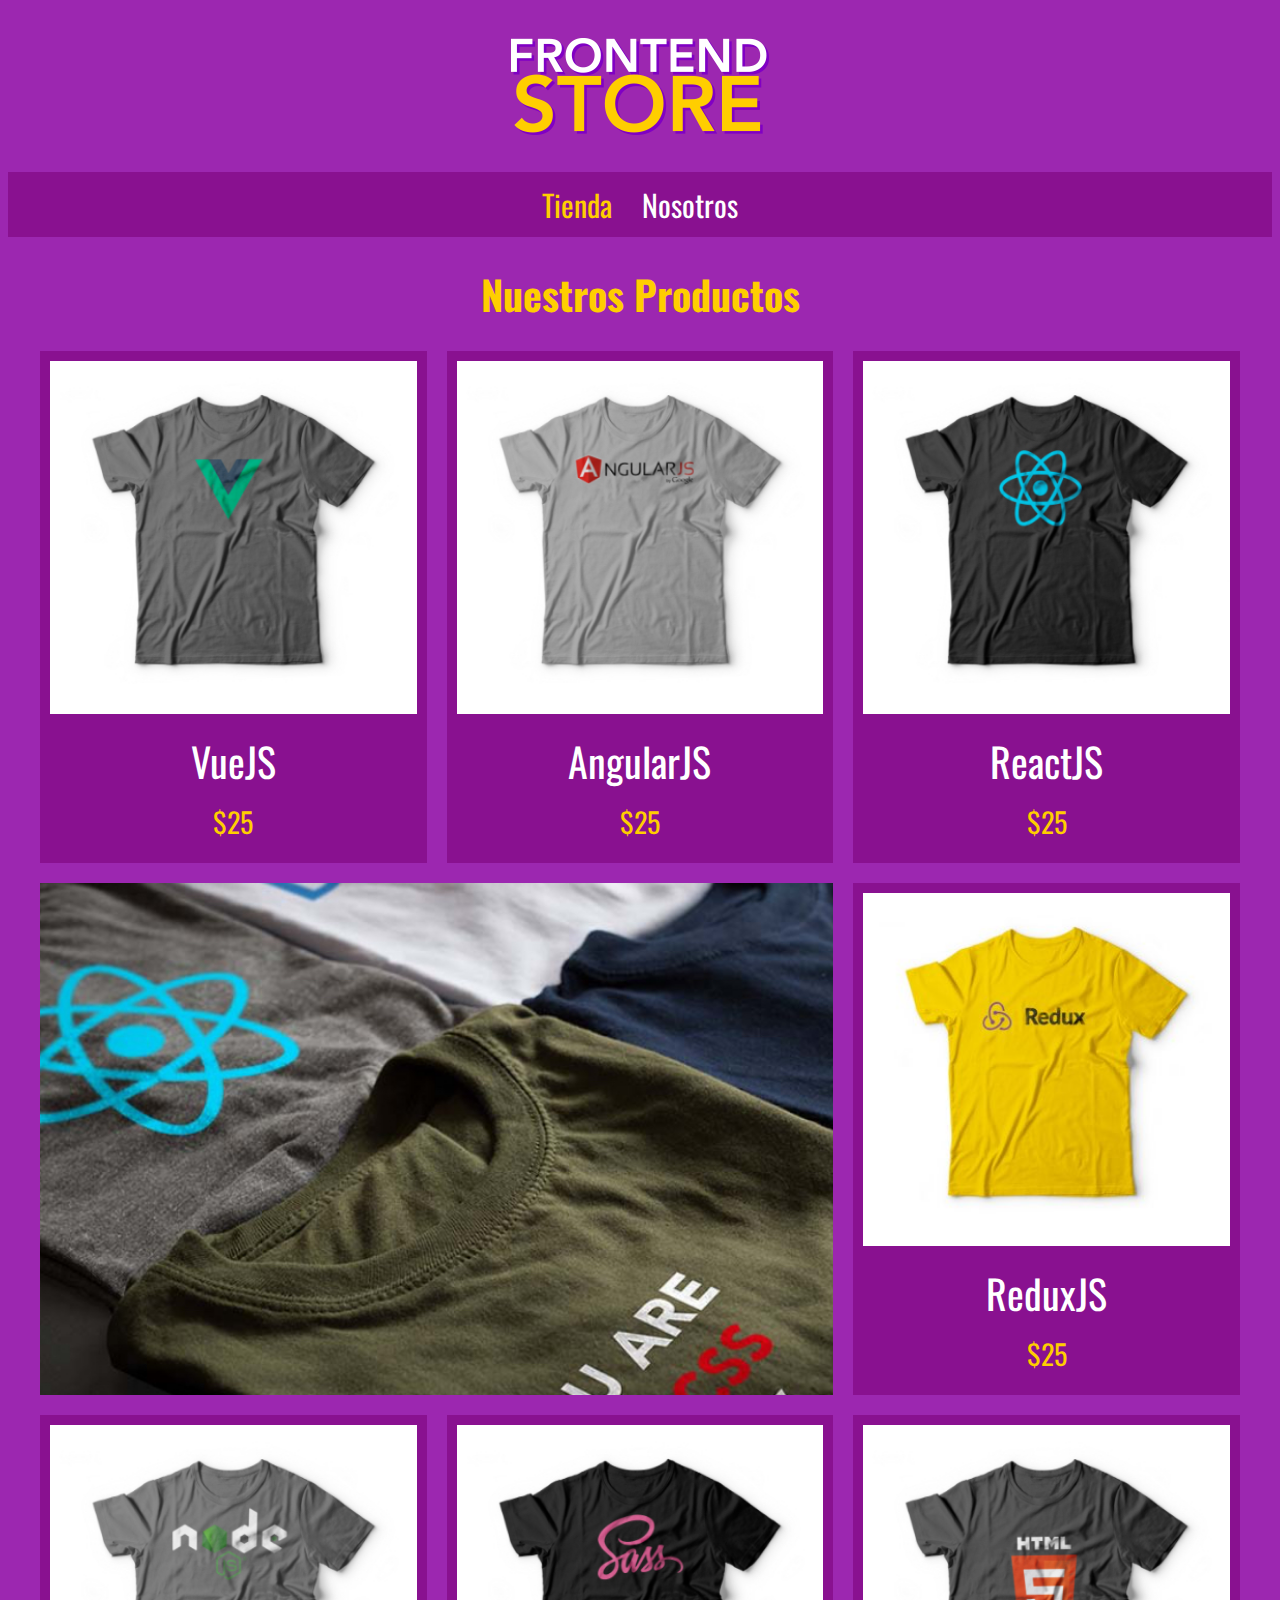
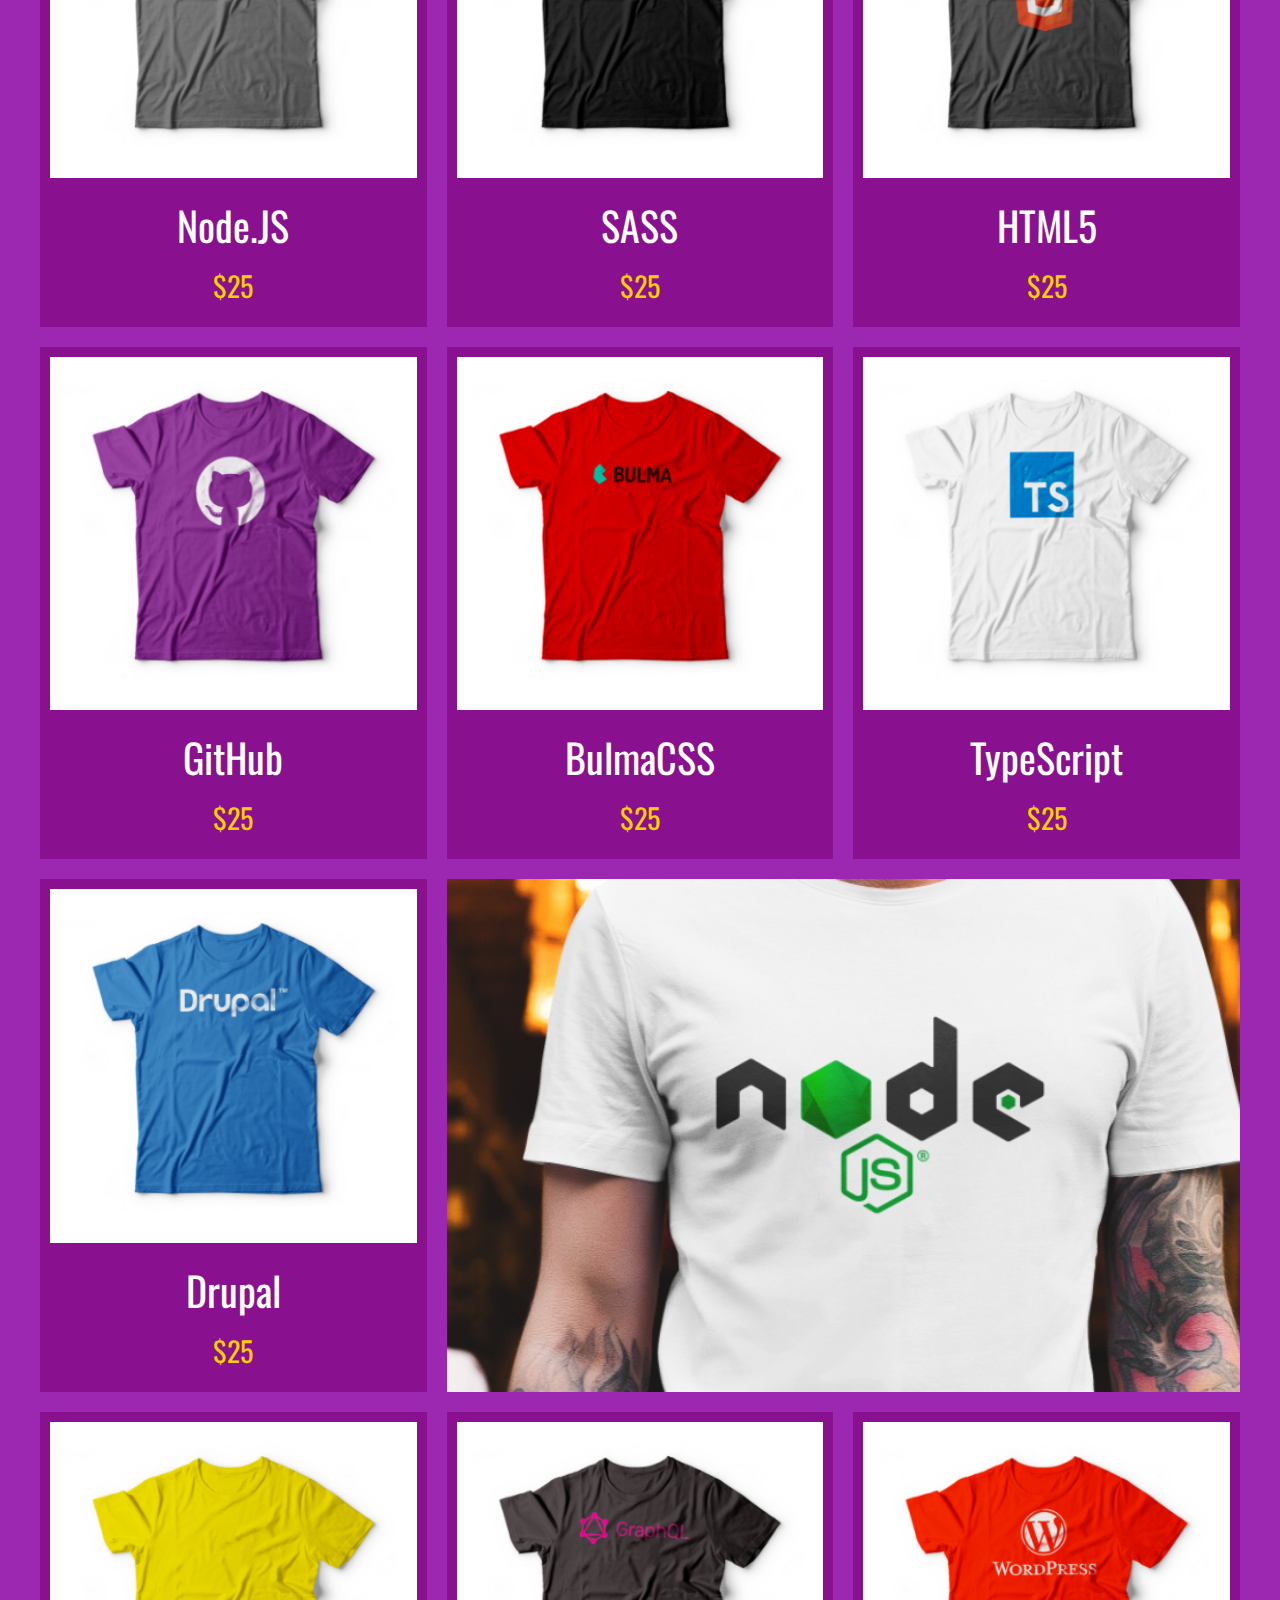
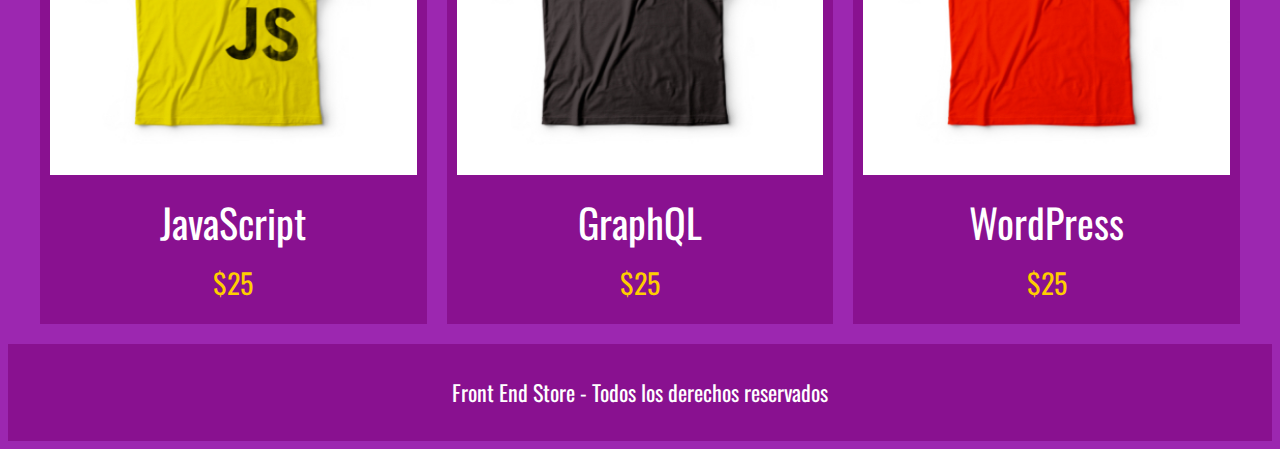
<file: index.html>
<!DOCTYPE html>
<html lang="en">
<head>
    <meta charset="UTF-8">
    <meta name="viewport" content="width=device-width, initial-scale=1.0">
    <title>TIenda de Ropa</title>
    <link href="https://fonts.googleapis.com/css2?family=Oswald:wght@200..700&display=swap" rel="stylesheet">
    <link rel="stylesheet" href="/style/style.css"> 
    
</head>
<body>
    <header class="header">
        <a href="index.html">
            <img class="header__logo" src="img/logo.png" alt="LogoTipo">
        </a>
    </header>

    <nav class="navegacion">
        <a class="navegacion__enlace navegacion__enlace--activo" href="index.html">Tienda</a>
        <a class="navegacion__enlace" href="nosotros.html">Nosotros</a>
    </nav>

    <main class="contenedor">
        <h1> Nuestros Productos</h1>

        <div class="grid">
            <div class="producto">
                <a href="producto.html">
                    <img class="producto__imagen" src="/img/1.jpg" alt="Imagen Camisa"> 
                    <div class="producto__informacion">
                        <p class="producto__nombre">VueJS</p>
                        <p class="producto__precio">$25</p>
                    </div>
                </a>
            </div>
            <div class="producto">
                <a href="producto.html">
                    <img class="producto__imagen" src="/img/2.jpg" alt="Imagen Camisa"> 
                    <div class="producto__informacion">
                        <p class="producto__nombre">AngularJS</p>
                        <p class="producto__precio">$25</p>
                    </div>
                </a>
            </div>
            <div class="producto">
                <a href="producto.html">
                    <img class="producto__imagen" src="/img/3.jpg" alt="Imagen Camisa"> 
                    <div class="producto__informacion">
                        <p class="producto__nombre">ReactJS</p>
                        <p class="producto__precio">$25</p>
                    </div>
                </a>
            </div>
            <div class="producto">
                <a href="producto.html">
                    <img class="producto__imagen" src="/img/4.jpg" alt="Imagen Camisa"> 
                    <div class="producto__informacion">
                        <p class="producto__nombre">ReduxJS</p>
                        <p class="producto__precio">$25</p>
                    </div>
                </a>
            </div>
            <div class="producto">
                <a href="producto.html">
                    <img class="producto__imagen" src="/img/5.jpg" alt="Imagen Camisa"> 
                    <div class="producto__informacion">
                        <p class="producto__nombre">Node.JS</p>
                        <p class="producto__precio">$25</p>
                    </div>
                </a>
            </div>
            <div class="producto">
                <a href="producto.html">
                    <img class="producto__imagen" src="/img/6.jpg" alt="Imagen Camisa"> 
                    <div class="producto__informacion">
                        <p class="producto__nombre">SASS</p>
                        <p class="producto__precio">$25</p>
                    </div>
                </a>
            </div>
            <div class="producto">
                <a href="producto.html">
                    <img class="producto__imagen" src="/img/7.jpg" alt="Imagen Camisa"> 
                    <div class="producto__informacion">
                        <p class="producto__nombre">HTML5</p>
                        <p class="producto__precio">$25</p>
                    </div>
                </a>
            </div>
            <div class="producto">
                <a href="producto.html">
                    <img class="producto__imagen" src="/img/8.jpg" alt="Imagen Camisa"> 
                    <div class="producto__informacion">
                        <p class="producto__nombre">GitHub</p>
                        <p class="producto__precio">$25</p>
                    </div>
                </a>
            </div>
            <div class="producto">
                <a href="producto.html">
                    <img class="producto__imagen" src="/img/9.jpg" alt="Imagen Camisa"> 
                    <div class="producto__informacion">
                        <p class="producto__nombre">BulmaCSS</p>
                        <p class="producto__precio">$25</p>
                    </div>
                </a>
            </div>
            <div class="producto">
                <a href="producto.html">
                    <img class="producto__imagen" src="/img/10.jpg" alt="Imagen Camisa"> 
                    <div class="producto__informacion">
                        <p class="producto__nombre">TypeScript</p>
                        <p class="producto__precio">$25</p>
                    </div>
                </a>
            </div>
            <div class="producto">
                <a href="producto.html">
                    <img class="producto__imagen" src="/img/11.jpg" alt="Imagen Camisa"> 
                    <div class="producto__informacion">
                        <p class="producto__nombre">Drupal</p>
                        <p class="producto__precio">$25</p>
                    </div>
                </a>
            </div>
            <div class="producto">
                <a href="producto.html">
                    <img class="producto__imagen" src="/img/12.jpg" alt="Imagen Camisa"> 
                    <div class="producto__informacion">
                        <p class="producto__nombre">JavaScript</p>
                        <p class="producto__precio">$25</p>
                    </div>
                </a>
            </div>
            <div class="producto">
                <a href="producto.html">
                    <img class="producto__imagen" src="/img/13.jpg" alt="Imagen Camisa"> 
                    <div class="producto__informacion">
                        <p class="producto__nombre">GraphQL</p>
                        <p class="producto__precio">$25</p>
                    </div>
                </a>
            </div>
            <div class="producto">
                <a href="producto.html">
                    <img class="producto__imagen" src="/img/14.jpg" alt="Imagen Camisa"> 
                    <div class="producto__informacion">
                        <p class="producto__nombre">WordPress</p>
                        <p class="producto__precio">$25</p>
                    </div>
                </a>
            </div>

            <div class="grafico grafico--camisas"></div>
            <div class="grafico grafico--node"></div>
            
        </div>

        
    </main>

    <footer class="footer">
        <p class="footer__texto">Front End Store - Todos los derechos reservados</p>
    </footer>
</body>
</html>
</file>
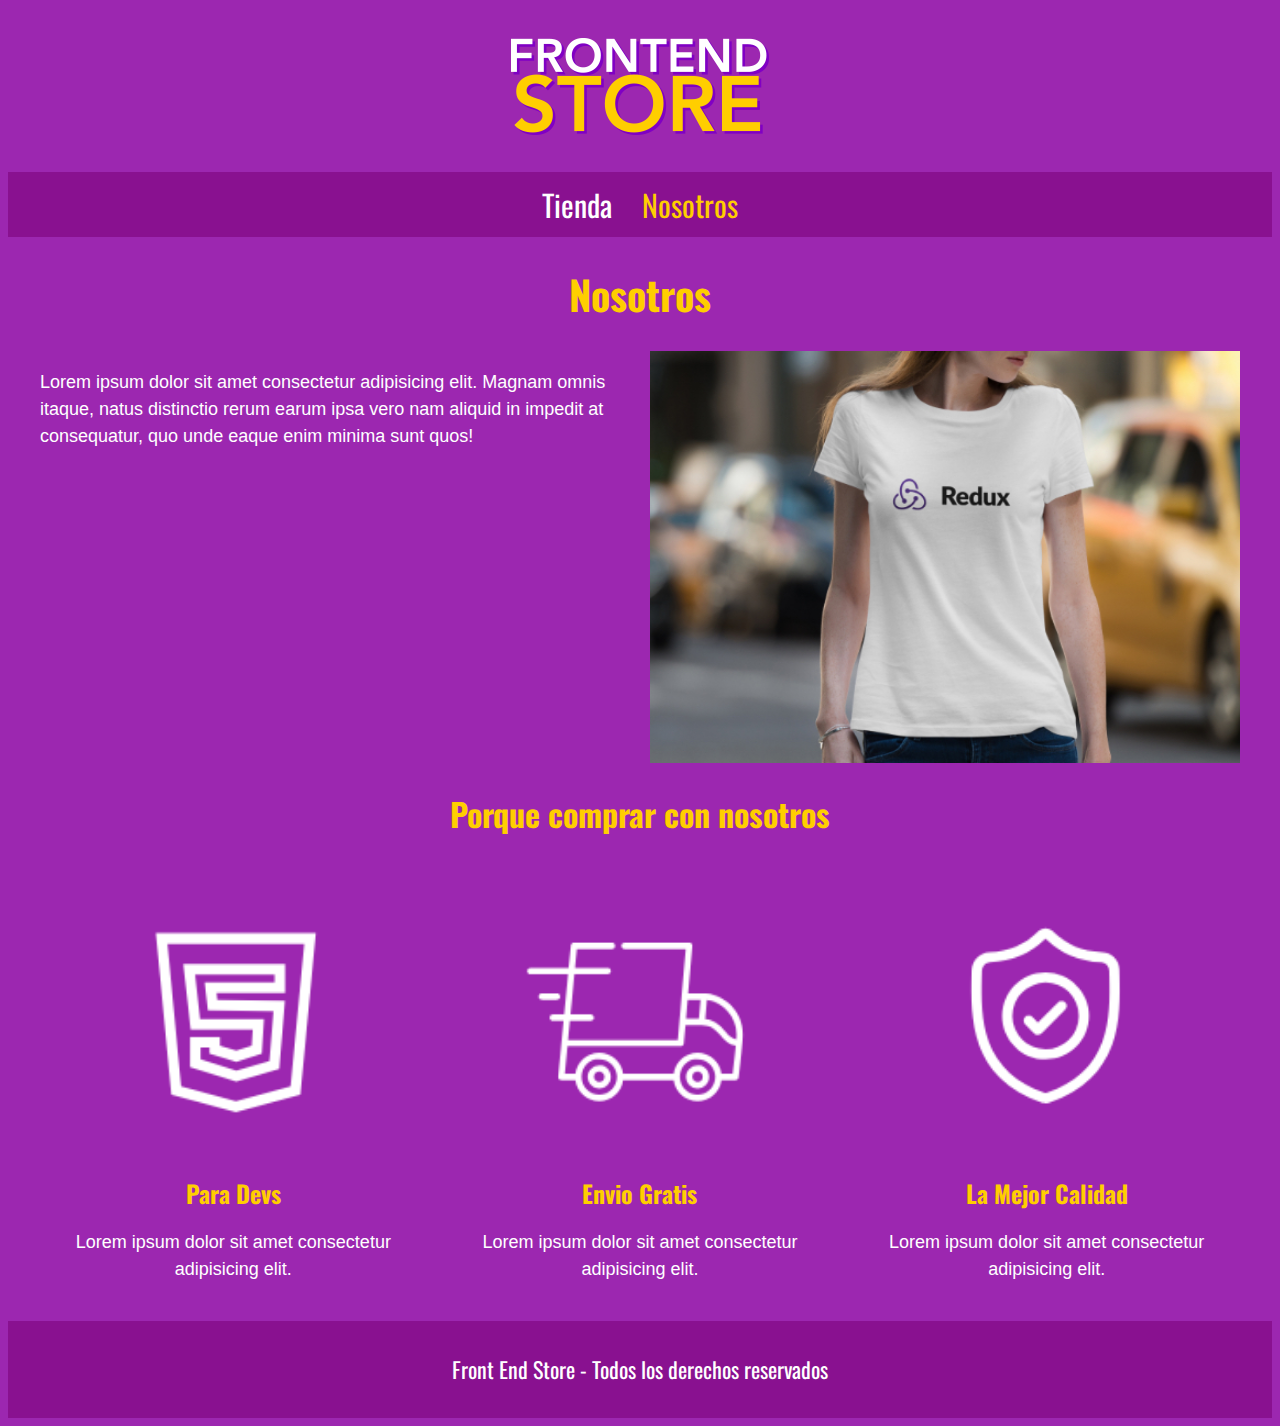
<file: nosotros.html>
<!DOCTYPE html>
<html lang="en">
<head>
    <meta charset="UTF-8">
    <meta name="viewport" content="width=device-width, initial-scale=1.0">
    <title>TIenda de Ropa</title>
    <link href="https://fonts.googleapis.com/css2?family=Oswald:wght@200..700&display=swap" rel="stylesheet">
    <link rel="stylesheet" href="/style/style.css"> 
    
</head>
<body>
    <header class="header">
        <a href="index.html">
            <img class="header__logo" src="img/logo.png" alt="LogoTipo">
        </a>
    </header>

    <nav class="navegacion">
        <a class="navegacion__enlace" href="index.html">Tienda</a>
        <a class="navegacion__enlace navegacion__enlace--activo" href="nosotros.html">Nosotros</a>
    </nav>

    <main class="contenedor">
        <h1> Nosotros </h1>

        <div class="nosotros" >
            <div class="nosotros__contenido">
                <p>Lorem ipsum dolor sit amet consectetur adipisicing elit. Magnam omnis itaque, natus distinctio rerum earum ipsa vero nam aliquid in impedit at consequatur, quo unde eaque enim minima sunt quos!</p>
            </div>
            <img class="nosotros__imagen" src="img/nosotros.jpg">
        </div>
    </main>

    <section class="contenedor comprar">
        <h2 class="comprar__titulo">Porque comprar con nosotros</h2>

        <div class="bloques">
            <div class="bloque">
                <img class="bloque__imagen" src="img/icono_2.png">
                <h3 class="bloque__titulo"> Para Devs</h3>
                <p>Lorem ipsum dolor sit amet consectetur adipisicing elit.</p>
            </div>
            <div class="bloque">
                <img class="bloque__imagen" src="img/icono_3.png">
                <h3 class="bloque__titulo"> Envio Gratis</h3>
                <p>Lorem ipsum dolor sit amet consectetur adipisicing elit.</p>
            </div>
            <div class="bloque">
                <img class="bloque__imagen" src="img/icono_4.png" >
                <h3 class="bloque__titulo"> La Mejor Calidad</h3>
                <p>Lorem ipsum dolor sit amet consectetur adipisicing elit.</p>
            </div>
            
        </div>
    </section>

    <footer class="footer">
        <p class="footer__texto">Front End Store - Todos los derechos reservados</p>
    </footer>
</body>
</html>
</file>
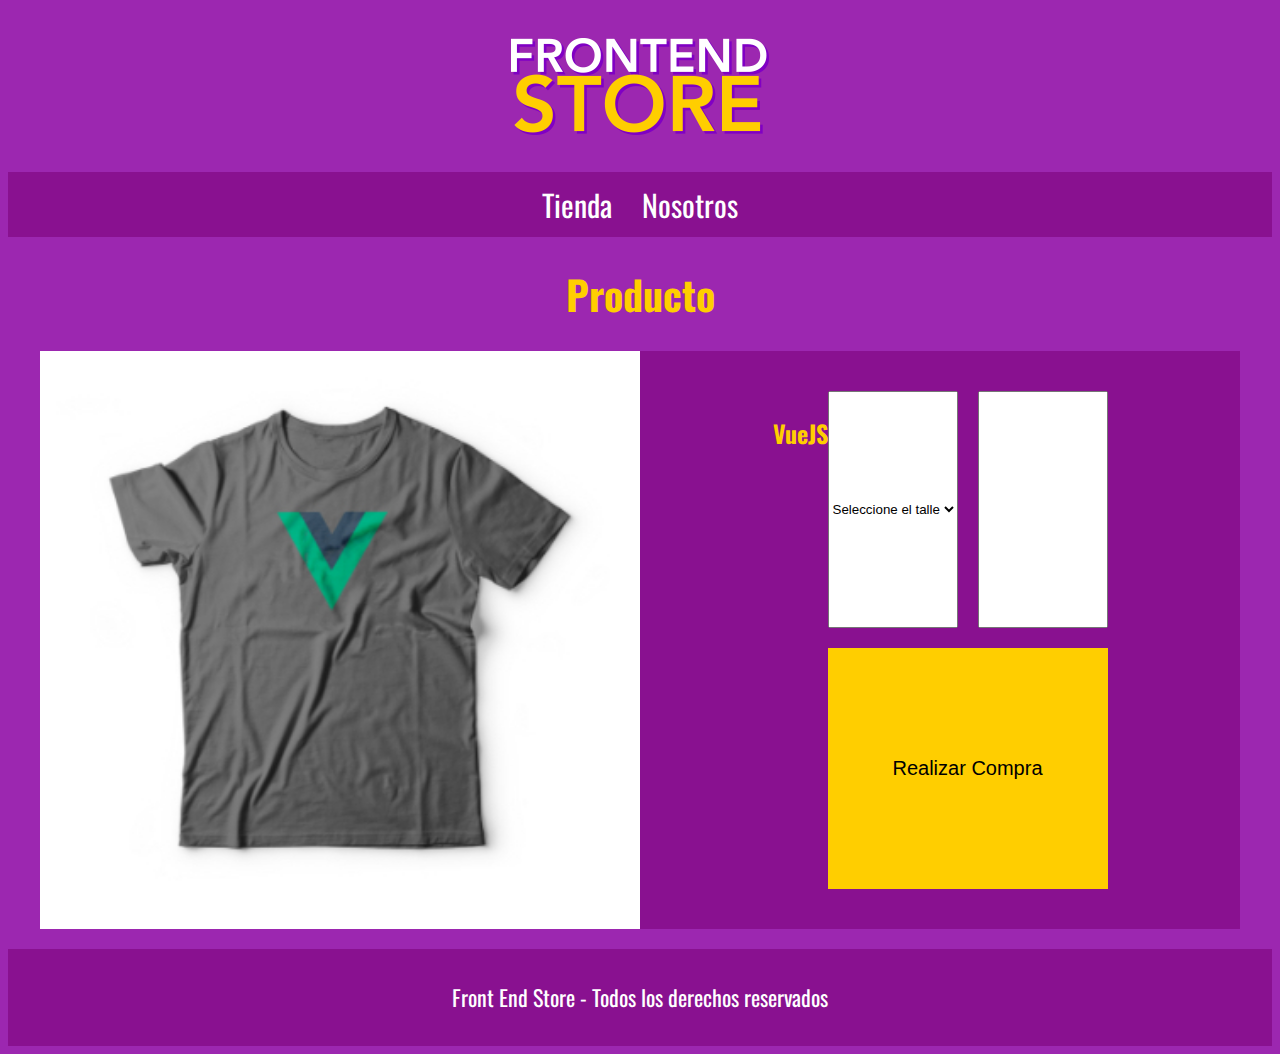
<file: producto.html>
<!DOCTYPE html>
<html lang="en">
<head>
    <meta charset="UTF-8">
    <meta name="viewport" content="width=device-width, initial-scale=1.0">
    <title>TIenda de Ropa</title>
    <link href="https://fonts.googleapis.com/css2?family=Oswald:wght@200..700&display=swap" rel="stylesheet">
    <link rel="stylesheet" href="/style/style.css"> 
    
</head>
<body>
    <header class="header">
        <a href="index.html">
            <img class="header__logo" src="img/logo.png" alt="LogoTipo">
        </a>
    </header>

    <nav class="navegacion">
        <a class="navegacion__enlace" href="index.html">Tienda</a>
        <a class="navegacion__enlace" href="nosotros.html">Nosotros</a>
    </nav>

    <main class="contenedor">
        <h1> Producto </h1>
        <div class="detalle">
            <img class="detalle__imagen" src="img/1.jpg" >
            <div class="detalle__info">
                <h3 class="detalle__titulo">VueJS</h3>
                <form class="detalle__formulario">
                    <select>
                        <option disabled selected>Seleccione el talle</option>
                        <option>S</option>
                        <option>M</option>
                        <option>L</option>
                    </select>
                    <input type="number" min="1" max="10" >
                    <input class="formulario__boton" type="submit" value="Realizar Compra">
                </form>
            </div>
        </div>
    </main>

    
    <footer class="footer">
        <p class="footer__texto">Front End Store - Todos los derechos reservados</p>
    </footer>
</body>
</html>
</file>
<file: style/style.css>
:root{
    --primario: #9c27b0;
    --primarioOscuro: #891190;
    --secundario: #ffce00;
    --secundarioOscuro: rgb(233,287,2);
    --blanco: #fff;
    --negro: #000;

    --fuentePrincipal: "Oswald", sans-serif;
    
}

/* .oswald-font {
    font-family: "Oswald", sans-serif;
    font-optical-sizing: auto;
    font-weight: 200;
    font-style: normal;
  } */

  html {
    box-sizing: border-box;
    font-size: 62.5%;
  }

  *,*::before, *::after {
    box-sizing: inherit;
  }


  /* Aqui va codigo global */

  body{
    background-color: var(--primario);
    font-size: 1.6rem;
    line-height: 1.5;
  }
  p{
    font-size: 1.8rem;
    font-family: Arial, Helvetica, sans-serif;
    color: var(--blanco);
  }
a{
    text-decoration: none;
}
img {
    max-width: 100%;
}
.contenedor{
    max-width: 120rem;
    margin: 0 auto;
}
h1, h2, h3 {
    text-align: center;
    color: var(--secundario);
    font-family: var(--fuentePrincipal);
}
h1 {font-size: 4rem;}
h2 {font-size: 3.2rem;}
h3 {font-size: 2.4rem;}

.header {
    display: flex;
    justify-content: center;
}

.header__logo {
    margin: 3rem 0;
}

/* Navegacion */

.navegacion {
    background-color: var(--primarioOscuro);
    padding: 1rem 0;
    display: flex;
    justify-content: center;
    gap: 3rem;
}

.navegacion__enlace {
    font-family: var(--fuentePrincipal);
    color: var(--blanco);
    font-size: 3rem;
}

.navegacion__enlace--activo,
.navegacion__enlace:hover {
    color: var(--secundario);
}

/* Footer */
.footer {
    background-color: var(--primarioOscuro);
    padding: 1rem 0;
    margin-top: 2rem;
}

.footer__texto {
    font-family: var(--fuentePrincipal);
    text-align: center;
    font-size: 2.2rem;
}

/* Grid */
.grid {
    display: grid;
    grid-template-columns: repeat(2, 1fr);
    gap: 2rem;
}
@media (min-width: 768px) {
    .grid {
        grid-template-columns: repeat(3, 1fr);
    }
}

/* Productos */

.producto {
    background-color: var(--primarioOscuro);
    padding: 1rem;
}
.producto__imagen {
    width: 100%;
}

.producto__nombre {
    font-size: 4rem;
}
.producto__precio {
    font-size: 2.8rem;
    color: var(--secundario);
}
.producto__nombre,
.producto__precio {
    font-family: var(--fuentePrincipal);
    margin: 1rem 0;
    text-align: center;
}

/* Graficos */

.grafico{
    min-height: 30rem;
    background-repeat: no-repeat;
    background-size: cover;
    grid-column: 1 / 3;
}

.grafico--camisas{
    grid-row: 2 / 3;
    background-image: url(../img/grafico1.jpg);
}
.grafico--node{
    background-image: url(../img/grafico2.jpg);
    grid-row: 8/9;
}
@media (min-width: 768px) {
    .grafico--node{
        grid-row: 5 / 6;
        grid-column: 2 / 4;
    }
}

/* Nosotros */
.nosotros{
    display: grid;
    grid-template-rows: repeat(2, auto);
}
@media(min-width: 768px){
    .nosotros {
        grid-template-columns: repeat(2, 1fr);
        column-gap: 2rem;
    }
}

.nosotros__imagen{
    grid-row: 1/2;
    width: 100%;
}
@media (min-width: 768px){
    .nosotros__imagen{
        grid-column: 2/3;
    }
}


/* BLoques */

.bloques {
    display: grid;
    grid-template-columns: repeat(2, 1fr);
    gap: 2rem;
}
@media (min-width: 768px){
    .bloques{
        grid-template-columns: repeat(3, 1fr);
    }
}
.bloque {
    text-align: center;
}
.bloque__titulo {
    margin: 0;
}
.bloque__imagen{
    width: 100%;
}

/* Detalle Compra */

.detalle {
    display: grid;
    grid-template-columns: repeat(2, 1fr);
    column-gap: 2fr;
    background-color: var(--primarioOscuro);
}
.detalle__info {
    padding: 4rem;
    display: flex;
    justify-content: center;
    text-align: center;
}
.detalle__formulario {
    display: grid;
    grid-template-columns: repeat(2, 1fr);
    gap: 2rem;
    text-align: center;
}
.formulario__boton {
    grid-column: 1 / 3;
    background-color: var(--secundario);
    border: none;
    font-size: 2rem;
}
.detalle__imagen {
    width: 100%;
}
</file>
